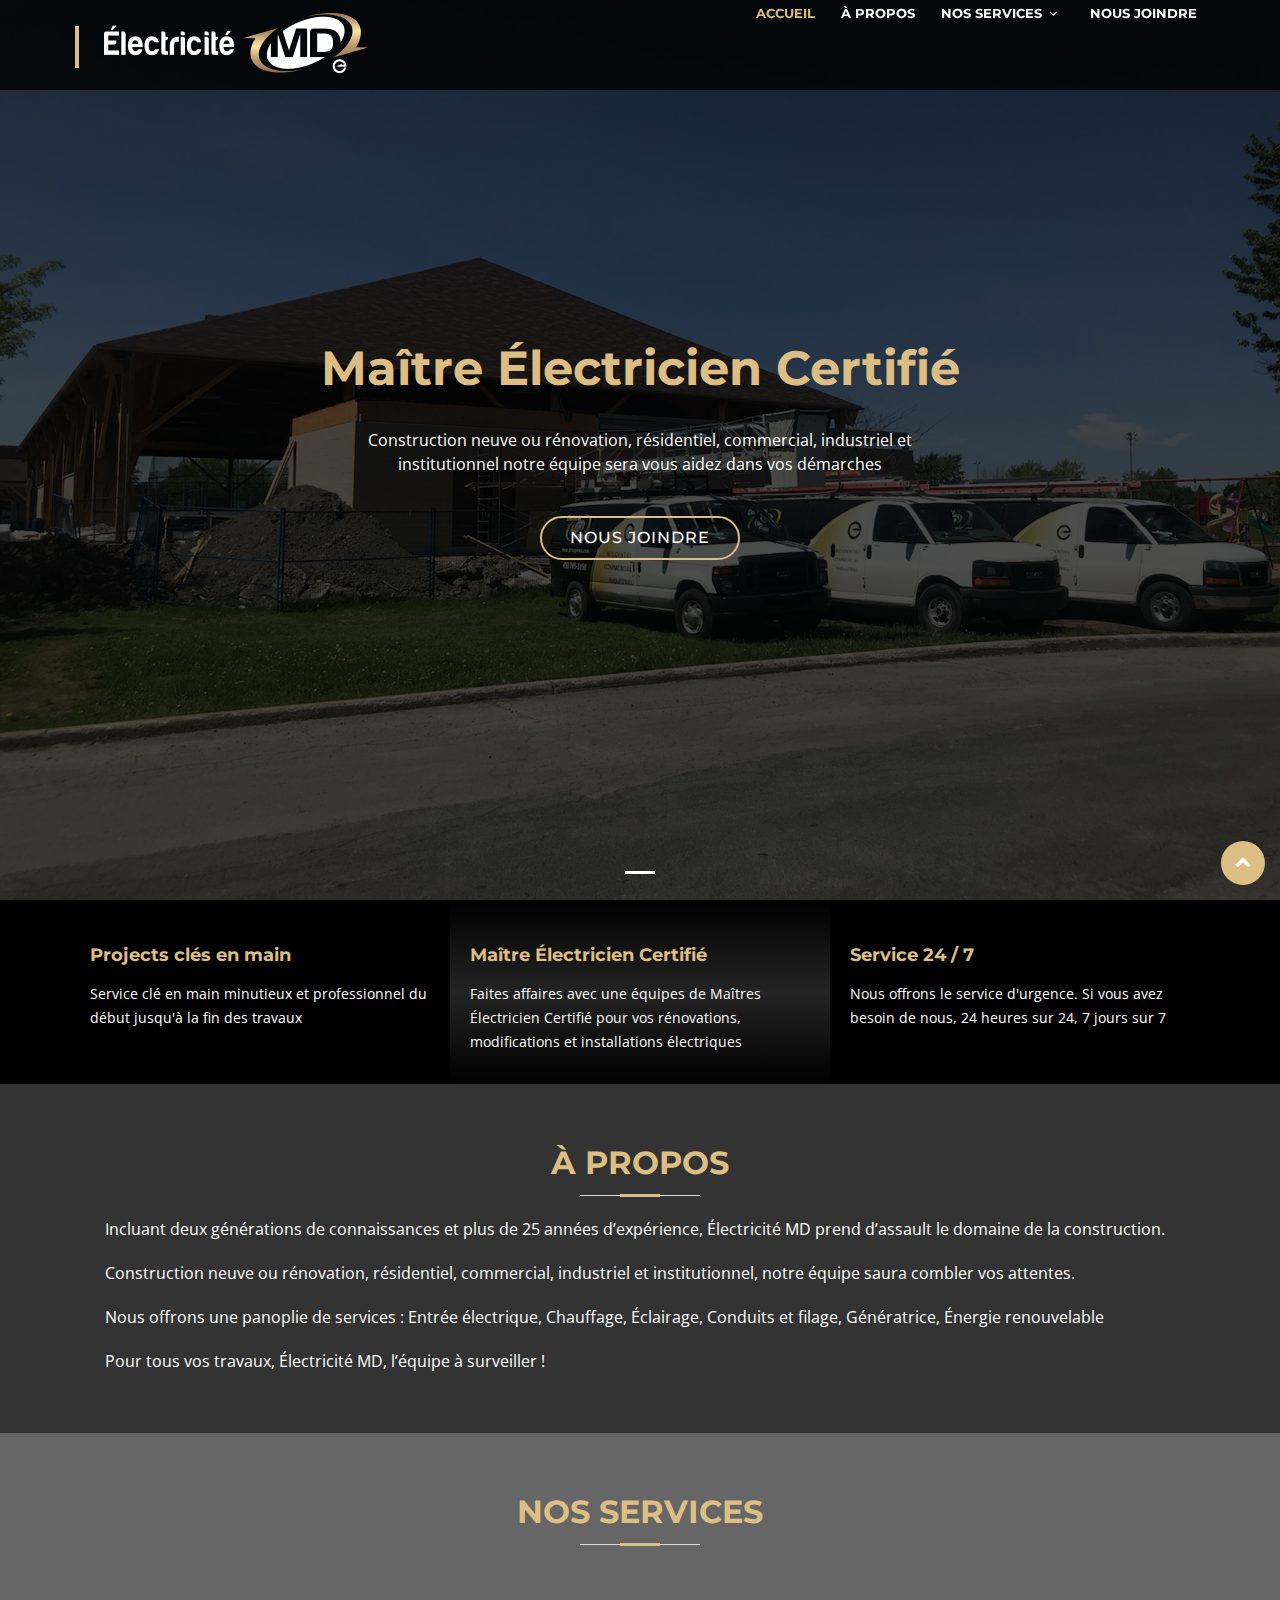
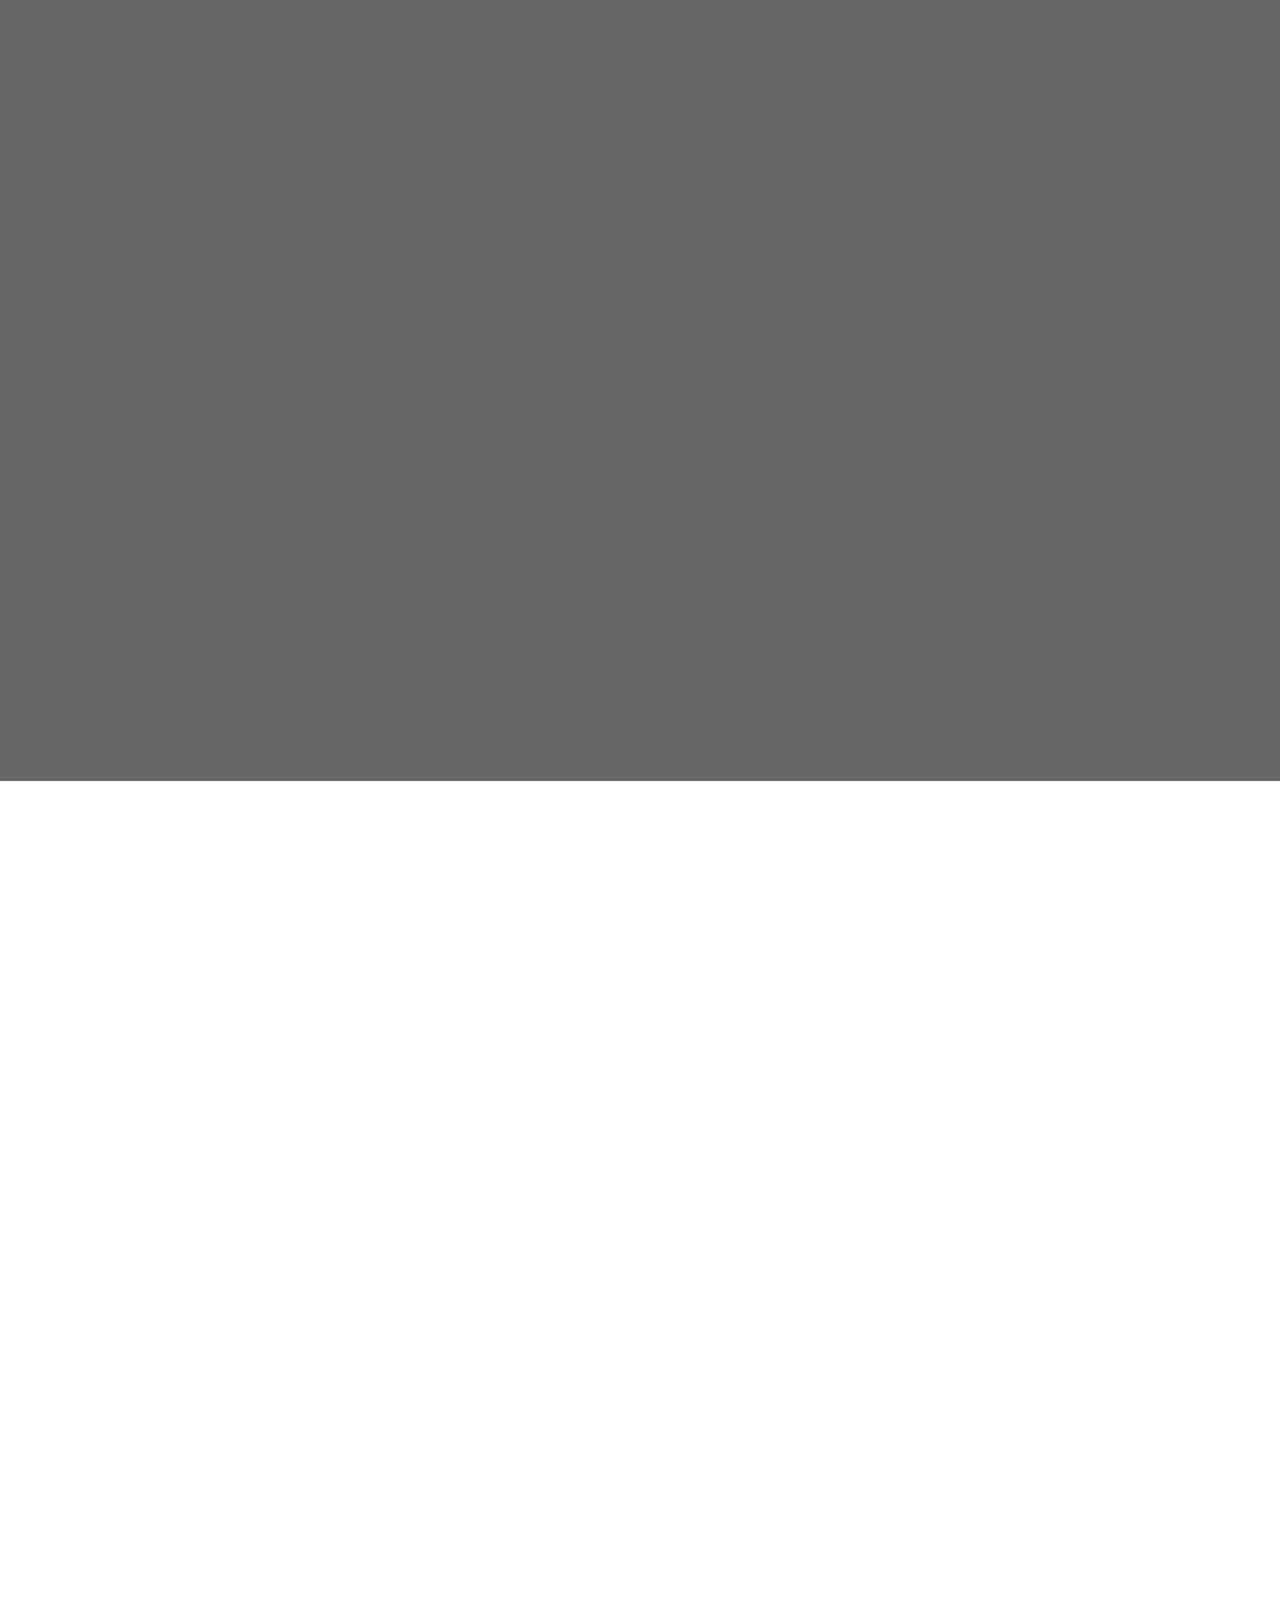
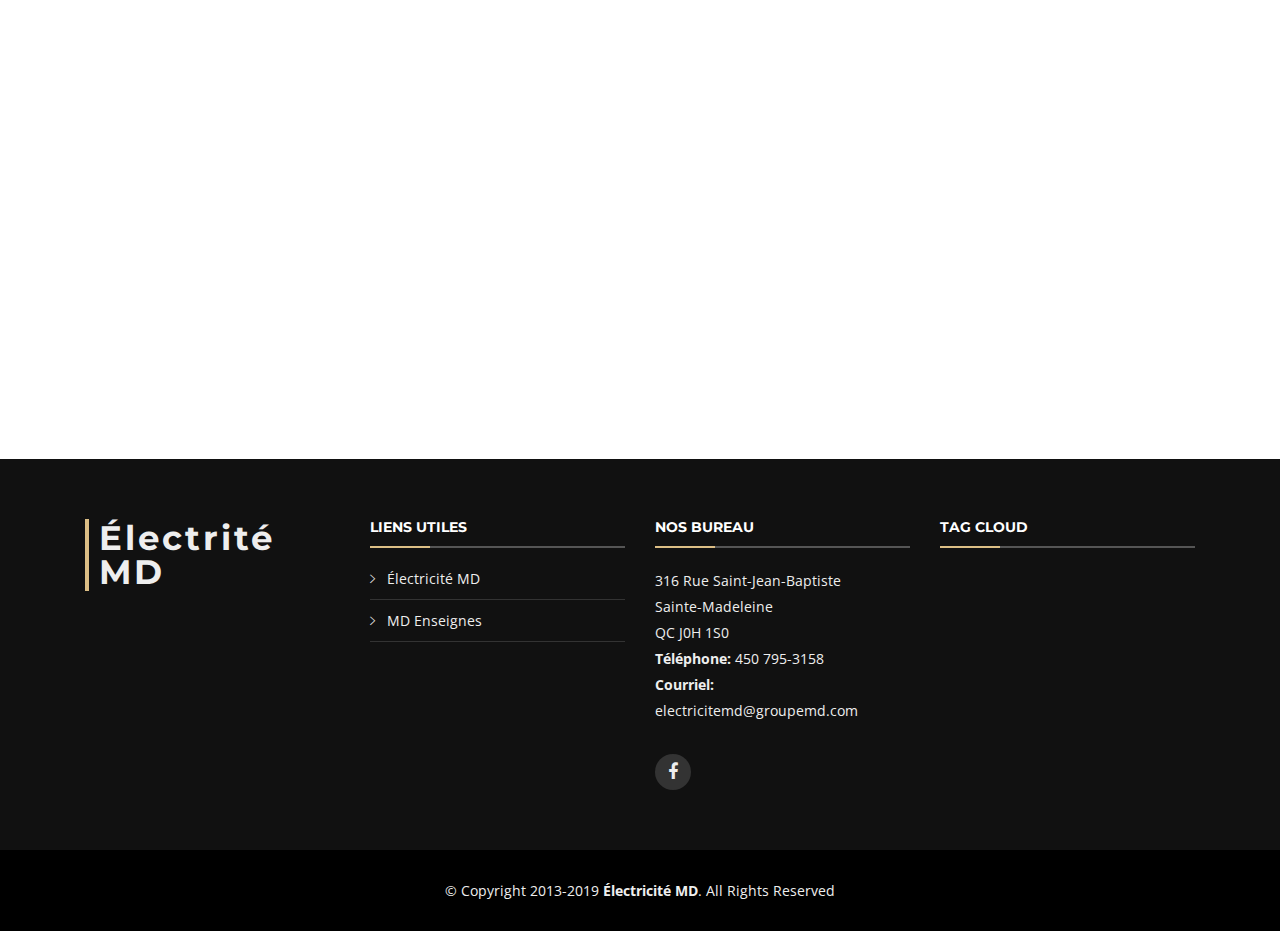
<file: index.html>
<!DOCTYPE html>
<html lang="fr">
<head>
  <meta charset="utf-8">
  <title>Maître Électricien | Entrepreneur Électricien | Électricité MD</title>
  <meta content="width=device-width, initial-scale=1.0" name="viewport">
  <meta content="" name="keywords">
  <meta content="" name="description">
  <link href="img/favicon.png" rel="icon">
  <link href="img/apple-touch-icon.png" rel="apple-touch-icon">
  <link href="https://fonts.googleapis.com/css?family=Open+Sans:300,300i,400,400i,700,700i|Montserrat:300,400,500,700" rel="stylesheet">
  <link href="lib/bootstrap/css/bootstrap.min.css" rel="stylesheet">
  <link href="lib/font-awesome/css/font-awesome.min.css" rel="stylesheet">
  <link href="lib/animate/animate.min.css" rel="stylesheet">
  <link href="lib/ionicons/css/ionicons.min.css" rel="stylesheet">
  <link href="lib/owlcarousel/assets/owl.carousel.min.css" rel="stylesheet">
  <link href="lib/lightbox/css/lightbox.min.css" rel="stylesheet">
  <link href="css/style.css" rel="stylesheet">
</head>

<body>

  <header id="header">
    <div class="container-fluid">

      <div id="logo" class="pull-left">
        <h3><a href="index.html"><img src="image/md_electricite-logo.png" alt="Maître Électricien Rive-Sud" title="Électricité MD" /></a></h3>
      </div>

      <nav id="nav-menu-container">
        <ul class="nav-menu">
          <li class="menu-active"><a href="index.html">Accueil</a></li>
          <li><a href="#about">À Propos</a></li>
          <li class="menu-has-children"><a href="#services">Nos Services</a>
            <ul>
              <li><a href="#">Projets résidentiels</a></li>
              <li><a href="#">Projets commerciaux</a></li>
              <li><a href="#">Projets industriels</a></li>
              <li><a href="#">Projets institutionnels</a></li>
			  <li><a href="#">Installations électriques</a></li>
              <li><a href="#">Réparation électriques</a></li>
            </ul>
          </li>
          <li><a href="#contact">Nous Joindre</a></li>
        </ul>
      </nav>
    </div>
  </header>

  <!--==========================
    Intro Section
  ============================-->
  <section id="intro">
    <div class="intro-container">
      <div id="introCarousel" class="carousel  slide carousel-fade" data-ride="carousel">

        <ol class="carousel-indicators"></ol>

        <div class="carousel-inner" role="listbox">

          <div class="carousel-item active" style="background-image: url('image/electricite-md-saint-hyacinthe.jpg');">
            <div class="carousel-container">
              <div class="carousel-content">
                <h2>Maître Électricien Certifié</h2>
                <p>Construction neuve ou rénovation, résidentiel, commercial, industriel et institutionnel notre équipe sera vous aidez dans vos démarches</p>
                <a href="#contact" class="btn-get-started scrollto">Nous Joindre</a>
              </div>
            </div>
          </div>

        </div>
      </div>
    </div>
  </section><!-- #intro -->

  <main id="main">

    <!--==========================
      Featured Services Section
    ============================-->
    <section id="featured-services">
      <div class="container">
        <div class="row">

          <div class="col-lg-4 box">
            <h4 class="title"><strong>Projects clés en main</strong></h4>
            <p class="description">Service clé en main minutieux et professionnel du début jusqu'à la fin des travaux</p>
          </div>

          <div class="col-lg-4 box box-bg">
            <h4 class="title"><strong>Maître Électricien Certifié</strong></h4>
            <p class="description">Faites affaires avec une équipes de Maîtres Électricien Certifié pour vos rénovations, modifications et installations électriques</p>
          </div>

          <div class="col-lg-4 box">
            <h4 class="title"><strong>Service 24 / 7</strong></h4>
            <p class="description">Nous offrons le service d'urgence. Si vous avez besoin de nous, 24 heures sur 24, 7 jours sur 7</p>
          </div>

        </div>
      </div>
    </section>

    <!--==========================
      About Us Section
    ============================-->
    <section id="about">
      <div class="container">

        <header class="section-header">
          <h3>À Propos</h3>
        </header>
		<div class="about-col">
		  <p>Incluant deux générations de connaissances et plus de 25 années d’expérience, Électricité MD prend d’assault le domaine de la construction.</p>
		  <p>Construction neuve ou rénovation, résidentiel, commercial, industriel et institutionnel, notre équipe saura combler vos attentes.</p>
		  <p>Nous offrons une panoplie de services :
		  Entrée électrique, Chauffage, Éclairage, Conduits et filage, Génératrice, Énergie renouvelable</p>
		  <p>Pour tous vos travaux, Électricité MD, l’équipe à surveiller !</p>
		</div>
      </div>
    </section><!-- #about -->

    <!--==========================
      Services Section
    ============================-->
    <section id="services">
      <div class="container">

        <header class="section-header">
          <h3>Nos Services</h3>
          <p></p>
        </header>
		
		<div class="row services-cols">

          <div class="col-md-4 wow fadeInUp">
            <div class="services-col">
              <div class="img">
                <img src="img/about-mission.jpg" alt="" class="img-fluid">
              </div>
              <h2 class="title"><a href="#">Projets résidentiels</a></h2>
              <p>Construction neuve, rénovation, chauffage, plancher chauffant, inspection.</p>
            </div>
          </div>

          <div class="col-md-4 wow fadeInUp" data-wow-delay="0.1s">
            <div class="services-col">
              <div class="img">
                <img src="img/about-plan.jpg" alt="" class="img-fluid">
              </div>
              <h2 class="title"><a href="#">Projets commerciaux</a></h2>
              <p>Rénovation de commerce ou construction neuve.</p>
            </div>
          </div>

          <div class="col-md-4 wow fadeInUp" data-wow-delay="0.2s">
            <div class="services-col">
              <div class="img">
                <img src="img/about-vision.jpg" alt="" class="img-fluid">
              </div>
              <h2 class="title"><a href="#">Projets industriels</a></h2>
              <p>asdasdasd</p>
            </div>
          </div>
		  
		  <div class="col-md-4 wow fadeInUp">
            <div class="services-col">
              <div class="img">
                <img src="img/about-mission.jpg" alt="" class="img-fluid">
              </div>
              <h2 class="title"><a href="#">Projets institutionnels</a></h2>
              <p>asdasd</p>
            </div>
          </div>

          <div class="col-md-4 wow fadeInUp" data-wow-delay="0.1s">
            <div class="services-col">
              <div class="img">
                <img src="img/about-plan.jpg" alt="" class="img-fluid">
              </div>
              <h2 class="title"><a href="#">Installations électriques</a></h2>
              <p>asdasdasd</p>
            </div>
          </div>

          <div class="col-md-4 wow fadeInUp" data-wow-delay="0.2s">
            <div class="services-col">
              <div class="img">
                <img src="img/about-vision.jpg" alt="" class="img-fluid">
              </div>
              <h2 class="title"><a href="#">Réparation électriques</a></h2>
              <p>asdasdasd</p>
            </div>
          </div>

        </div>
      </div>
    </section><!-- #services -->

    <!--==========================
      entrepreneur Section
    ============================-->
    <section id="entrepreneur" class="wow fadeInUp">
      <div class="container">

        <header class="section-header">
          <h3>ENTREPRENEUR ÉLECTRICIEN CERTIFIÉ</h3>
        </header>
	  <div class="container text-center">
        <p>Service d'urgence 24h sur 24, 7 jours sur 7, 365 jours par année</p>
        <p></p>
      </div>

	  <div class="container text-center">
        <img border="2" alt="" src="image/apchq.png"></img>
	    <img border="2" alt="" src="image/corporation-des-maitres-electricien-du-quebec.png"></img>
      </div>

      </div>
    </section><!-- #entrepreneur -->

    <!--==========================
      Contact Section
    ============================-->
<section id=contact class="section-bg wow fadeInUp">
<div class=container>
<div class=section-header>
<h3>Nous Joindre</h3>
<p>Électricité MD Enseignes</p>
</div>
<div class="row contact-info">
<div class=col-md-4>
<div class=contact-address>
<i class=ion-ios-location-outline></i>
<h3>Bureau</h3>
<address>316 Rue Saint-Jean-Baptiste, Sainte-Madeleine, QC J0H 1S0</address>
</div>
</div>
<div class=col-md-4>
<div class=contact-phone>
<i class=ion-ios-telephone-outline></i>
<h3>Téléphone</h3>
<p><a href="tel:+14507953158">450 795-3158</a></p>
</div>
</div>
<div class=col-md-4>
<div class=contact-email>
<i class=ion-ios-email-outline></i>
<h3>Email</h3>
<p><a href="mailto:mdenseignes@groupemd.com">electricitemd@groupemd.com</a></p>
</div>
</div>
</div>
<div class=form>
<div id=sendmessage>Votre message a été envoyé. Nous vous remercions!</div>
<div id=errormessage></div>
<form action="" method=post role=form class=contactForm>
<div class=form-row>
<div class="form-group col-md-6">
<input name=name class=form-control id=name placeholder="Votre Nom" data-rule=minlen:4 data-msg="S'il vous plaît entrer au moins 4 caractères"/>
<div class=validation></div>
</div>
<div class="form-group col-md-6">
<input type=email class=form-control name=email id=email placeholder="Votre Courriel" data-rule=email data-msg="S'il vous plaît entrer un email valide"/>
<div class=validation></div>
</div>
</div>
<div class=form-group>
<input class=form-control name=subject id=subject placeholder=Sujet data-rule=minlen:4 data-msg="Veuillez entrer au moins 8 caractères"/>
<div class=validation></div>
</div>
<div class=form-group>
<textarea class=form-control name=message rows=5 data-rule=required data-msg="S'il vous plaît écrivez quelque chose pour nous" placeholder=Message></textarea>
<div class=validation></div>
</div>
<div class=text-center><button type=submit>Envoyer</button></div>
</form>
</div>
</div>
</section>

  </main>

  <!--==========================
    Footer
  ============================-->
  <footer id="footer">
    <div class="footer-top">
      <div class="container">
        <div class="row">

          <div class="col-lg-3 col-md-6 footer-info">
            <h3>Électrité MD</h3>
            <p></p>
          </div>

          <div class="col-lg-3 col-md-6 footer-links">
            <h4>Liens Utiles</h4>
            <ul>
              <li><i class="ion-ios-arrow-right"></i> <a href="#">Électricité MD</a></li>
              <li><i class="ion-ios-arrow-right"></i> <a href="#">MD Enseignes</a></li>

            </ul>
          </div>

          <div class="col-lg-3 col-md-6 footer-contact">
            <h4>Nos Bureau</h4>
            <p>
              316 Rue Saint-Jean-Baptiste <br>
              Sainte-Madeleine <br>
              QC J0H 1S0 <br>
              <strong>Téléphone:</strong> 450 795-3158<br>
              <strong>Courriel:</strong> electricitemd@groupemd.com<br>
            </p>

            <div class="social-links">
              <a href="#" class="facebook"><i class="fa fa-facebook"></i></a>
            </div>

          </div>

          <div class="col-lg-3 col-md-6 footer-newsletter">
            <h4>Tag Cloud</h4>
            <p></p>
          </div>

        </div>
      </div>
    </div>

    <div class="container">
      <div class="copyright">
        &copy; Copyright 2013-2019 <strong>Électricité MD</strong>. All Rights Reserved
      </div>
    </div>
  </footer>

  <a href="#" class="back-to-top"><i class="fa fa-chevron-up"></i></a>

  <script src="lib/jquery/jquery.min.js"></script>
  <script src="lib/jquery/jquery-migrate.min.js"></script>
  <script src="lib/bootstrap/js/bootstrap.bundle.min.js"></script>
  <script src="lib/easing/easing.min.js"></script>
  <script src="lib/superfish/hoverIntent.js"></script>
  <script src="lib/superfish/superfish.min.js"></script>
  <script src="lib/wow/wow.min.js"></script>
  <script src="lib/waypoints/waypoints.min.js"></script>
  <script src="lib/counterup/counterup.min.js"></script>
  <script src="lib/owlcarousel/owl.carousel.min.js"></script>
  <script src="lib/isotope/isotope.pkgd.min.js"></script>
  <script src="lib/lightbox/js/lightbox.min.js"></script>
  <script src="lib/touchSwipe/jquery.touchSwipe.min.js"></script>

  <script src="contactform/contactform.js"></script>

  <script src="js/main.js"></script>

</body>
</html>
</file>
<file: css/style.css>
body {
  background: #fff;
  color: #666666;
  font-family: "Open Sans", sans-serif;
}

a {
  color: #18d26e;
  transition: 0.5s;
}

a:hover, a:active, a:focus {
  color: #dcbe85;
  outline: none;
  text-decoration: none;
}

p {
  padding: 0;
  margin: 0 0 30px 0;
}

h1, h2, h3, h4, h5, h6 {
  font-family: "Montserrat", sans-serif;
  font-weight: 400;
  margin: 0 0 20px 0;
  padding: 0;
}

/* Back to top button */
.back-to-top {
  position: fixed;
  display: none;
  background: #dcbe85;
  color: #fff;
  display: inline-block;
  width: 44px;
  height: 44px;
  text-align: center;
  line-height: 1;
  font-size: 16px;
  border-radius: 50%;
  right: 15px;
  bottom: 15px;
  transition: background 0.5s;
  z-index: 11;
}

.back-to-top i {
  padding-top: 12px;
  color: #fff;
}

@media (max-width: 768px) {
  .back-to-top {
    bottom: 15px;
  }
}

/*--------------------------------------------------------------
# Header
--------------------------------------------------------------*/
#header{padding:0px 0;height:90px;position:fixed;left:0;top:0;right:0;transition:all 0.5s;z-index:997;background:rgba(0, 0, 0, 0.8);}
#header.header-scrolled{background:rgba(0, 0, 0, 0.9);padding:20px 0;height:110px;transition:all 0.5s;}
#header #logo{float:left;}
@media (min-width:1152px){#header #logo{padding-left:60px;}
}
#header #logo h3{font-size:34px;margin:0;padding:0;line-height:1;font-family:"Montserrat", sans-serif;font-weight:700;}
#header #logo h3 a, #header #logo h3 a:hover{color:#fff;padding-left:10px;border-left:4px solid #dcbe85;}
#header #logo img{padding:0;margin:0;}
@media (max-width:1152px){#header #logo h1{font-size:28px;}
#header #logo img{max-height:40px;}
}

/*--------------------------------------------------------------
# Intro Section
--------------------------------------------------------------*/
#intro {
  display: table;
  width: 100%;
  height: 100vh;
  background: #000;
}

#intro .carousel-item {
  width: 100%;
  height: 100vh;
  background-size: cover;
  background-position: center;
  background-repeat: no-repeat;
}

#intro .carousel-item::before {
  content: '';
  background-color: rgba(0, 0, 0, 0.7);
  position: absolute;
  height: 100%;
  width: 100%;
  top: 0;
  right: 0;
  left: 0;
  bottom: 0;
}

#intro .carousel-container {
  display: flex;
  justify-content: center;
  align-items: center;
  position: absolute;
  bottom: 0;
  top: 0;
  left: 0;
  right: 0;
}

#intro .carousel-content {
  text-align: center;
}

#intro h2 {
  color: #dcbe85;
  margin-bottom: 30px;
  font-size: 48px;
  font-weight: 700;
}

@media (max-width: 768px) {
  #intro h2 {
    font-size: 28px;
  }
}

#intro p {
  width: 80%;
  margin: 0 auto 30px auto;
  color: #fff;
}

@media (min-width: 1024px) {
  #intro p {
    width: 60%;
  }
}

#intro .carousel-fade .carousel-inner .carousel-item {
  -webkit-transition-property: opacity;
  transition-property: opacity;
}

#intro .carousel-fade .carousel-inner .carousel-item,
#intro .carousel-fade .carousel-inner .active.carousel-item-left,
#intro .carousel-fade .carousel-inner .active.carousel-item-right {
  opacity: 0;
}

#intro .carousel-fade .carousel-inner .active,
#intro .carousel-fade .carousel-inner .carousel-item-next.carousel-item-left,
#intro .carousel-fade .carousel-inner .carousel-item-prev.carousel-item-right {
  opacity: 1;
  transition: 0.5s;
}

#intro .carousel-fade .carousel-inner .carousel-item-next,
#intro .carousel-fade .carousel-inner .carousel-item-prev,
#intro .carousel-fade .carousel-inner .active.carousel-item-left,
#intro .carousel-fade .carousel-inner .active.carousel-item-right {
  left: 0;
  -webkit-transform: translate3d(0, 0, 0);
  transform: translate3d(0, 0, 0);
}

#intro .carousel-control-prev, #intro .carousel-control-next {
  width: 10%;
}

@media (min-width: 1024px) {
  #intro .carousel-control-prev, #intro .carousel-control-next {
    width: 5%;
  }
}

#intro .carousel-control-next-icon, #intro .carousel-control-prev-icon {
  background: none;
  font-size: 32px;
  line-height: 1;
}

#intro .carousel-indicators li {
  cursor: pointer;
}

#intro .btn-get-started {
  font-family: "Montserrat", sans-serif;
  text-transform: uppercase;
  font-weight: 500;
  font-size: 16px;
  letter-spacing: 1px;
  display: inline-block;
  padding: 8px 28px;
  border-radius: 25px;
  transition: 0.5s;
  margin-top: 10px;
  border: 2px solid #dcbe85;
  color: #fff;
}

#intro .btn-get-started:hover {
  background: #dcbe85;
  border: 2px solid #dcbe85;
}

/*--------------------------------------------------------------
# Navigation Menu
--------------------------------------------------------------*/
/* Nav Menu Essentials */
.nav-menu, .nav-menu * {
  margin: 0;
  padding: 0;
  list-style: none;
}

.nav-menu ul {
  position: absolute;
  display: none;
  top: 100%;
  left: 0;
  z-index: 99;
}

.nav-menu li {
  position: relative;
  white-space: nowrap;
}

.nav-menu > li {
  float: left;
}

.nav-menu li:hover > ul,
.nav-menu li.sfHover > ul {
  display: block;
}

.nav-menu ul ul {
  top: 0;
  left: 100%;
}

.nav-menu ul li {
  min-width: 180px;
}

/* Nav Menu Arrows */
.sf-arrows .sf-with-ul {
  padding-right: 30px;
}

.sf-arrows .sf-with-ul:after {
  content: "\f107";
  position: absolute;
  right: 15px;
  font-family: FontAwesome;
  font-style: normal;
  font-weight: normal;
}

.sf-arrows ul .sf-with-ul:after {
  content: "\f105";
}

/* Nav Meu Container */
#nav-menu-container {
  float: right;
  margin: 0;
}

@media (min-width: 1024px) {
  #nav-menu-container {
    padding-right: 60px;
  }
}

@media (max-width: 768px) {
  #nav-menu-container {
    display: none;
  }
}

/* Nav Meu Styling */
.nav-menu a {
  padding: 0 8px 10px 8px;
  text-decoration: none;
  display: inline-block;
  color: #fff;
  font-family: "Montserrat", sans-serif;
  font-weight: 700;
  font-size: 13px;
  text-transform: uppercase;
  outline: none;
}

.nav-menu li:hover > a, .nav-menu > .menu-active > a {
  color: #dcbe85;
}

.nav-menu > li {
  margin-left: 10px;
}

.nav-menu ul {
  margin: 4px 0 0 0;
  padding: 10px;
  box-shadow: 0px 0px 30px rgba(127, 137, 161, 0.25);
  background: #fff;
}

.nav-menu ul li {
  transition: 0.3s;
}

.nav-menu ul li a {
  padding: 10px;
  color: #333;
  transition: 0.3s;
  display: block;
  font-size: 13px;
  text-transform: none;
}

.nav-menu ul li:hover > a {
  color: #dcbe85;
}

.nav-menu ul ul {
  margin: 0;
}

/* Mobile Nav Toggle */
#mobile-nav-toggle {
  position: fixed;
  right: 0;
  top: 0;
  z-index: 999;
  margin: 20px 20px 0 0;
  border: 0;
  background: none;
  font-size: 24px;
  display: none;
  transition: all 0.4s;
  outline: none;
  cursor: pointer;
}

#mobile-nav-toggle i {
  color: #fff;
}

@media (max-width: 768px) {
  #mobile-nav-toggle {
    display: inline;
  }
}

/* Mobile Nav Styling */
#mobile-nav {
  position: fixed;
  top: 0;
  padding-top: 18px;
  bottom: 0;
  z-index: 998;
  background: rgba(0, 0, 0, 0.8);
  left: -260px;
  width: 260px;
  overflow-y: auto;
  transition: 0.4s;
}

#mobile-nav ul {
  padding: 0;
  margin: 0;
  list-style: none;
}

#mobile-nav ul li {
  position: relative;
}

#mobile-nav ul li a {
  color: #fff;
  font-size: 13px;
  text-transform: uppercase;
  overflow: hidden;
  padding: 10px 22px 10px 15px;
  position: relative;
  text-decoration: none;
  width: 100%;
  display: block;
  outline: none;
  font-weight: 700;
  font-family: "Montserrat", sans-serif;
}

#mobile-nav ul li a:hover {
  color: #fff;
}

#mobile-nav ul li li {
  padding-left: 30px;
}

#mobile-nav ul .menu-has-children i {
  position: absolute;
  right: 0;
  z-index: 99;
  padding: 15px;
  cursor: pointer;
  color: #fff;
}

#mobile-nav ul .menu-has-children i.fa-chevron-up {
  color: #dcbe85;
}

#mobile-nav ul .menu-has-children li a {
  text-transform: none;
}

#mobile-nav ul .menu-item-active {
  color: #dcbe85;
}

#mobile-body-overly {
  width: 100%;
  height: 100%;
  z-index: 997;
  top: 0;
  left: 0;
  position: fixed;
  background: rgba(0, 0, 0, 0.7);
  display: none;
}

/* Mobile Nav body classes */
body.mobile-nav-active {
  overflow: hidden;
}

body.mobile-nav-active #mobile-nav {
  left: 0;
}

body.mobile-nav-active #mobile-nav-toggle {
  color: #fff;
}

/*--------------------------------------------------------------
# Sections
--------------------------------------------------------------*/
/* Sections Header
--------------------------------*/
.section-header h3 {
  font-size: 32px;
  color: #dcbe85;
  text-transform: uppercase;
  text-align: center;
  font-weight: 700;
  position: relative;
  padding-bottom: 15px;
}

.section-header h3::before {
  content: '';
  position: absolute;
  display: block;
  width: 120px;
  height: 1px;
  background: #ddd;
  bottom: 1px;
  left: calc(50% - 60px);
}

.section-header h3::after {
  content: '';
  position: absolute;
  display: block;
  width: 40px;
  height: 3px;
  background: #dcbe85;
  bottom: 0;
  left: calc(50% - 20px);
}

.section-header p {
  text-align: center;
  padding-bottom: 30px;
  color: #fff;
}

/* Section with background
--------------------------------*/
.section-bg {
  background: #242323;
}

/* Featured Services Section
--------------------------------*/
#featured-services {
  background: #000;
}

#featured-services .box {
  padding: 30px 20px;
}

#featured-services .box-bg {
  background-image: linear-gradient(0deg, #000000 0%, #242323 50%, #000000 100%);
}

#featured-services i {
  color: #dcbe85;
  font-size: 48px;
  display: inline-block;
  line-height: 1;
}

#featured-services h4 {
  font-weight: 400;
  margin: 15px 0;
  font-size: 18px;
  color: #dcbe85;
}

#featured-services p {
  font-size: 14px;
  line-height: 24px;
  color: #fff;
  margin-bottom: 0;
}

/* About Us Section
--------------------------------*/
#about {
  background: url("../image/service/service-background-groupemd.jpg") center top no-repeat fixed;
  background-size: cover;
  padding: 60px 0 40px 0;
  position: relative;
}

#about::before {
  content: '';
  position: absolute;
  left: 0;
  right: 0;
  top: 0;
  bottom: 0;
  background: rgba(0, 0, 0, 0.8);
  z-index: 9;
}

#about .container {
  position: relative;
  z-index: 10;
}

#about .about-col p {
  text-align: left;
  font-size: 16px;
  line-height: 24px;
  color: #fff;
  margin-bottom: 0;
  padding: 0 20px 20px 20px;
}

/* Services Section
--------------------------------*/
#services {
  background: url("../image/service/Électricité-MD-Background-Service-Saint-Hyacinthe.jpeg") center top no-repeat fixed;
  background-size: cover;
  padding: 60px 0 40px 0;
  position: relative;
}

#services::before {
  content: '';
  position: absolute;
  left: 0;
  right: 0;
  top: 0;
  bottom: 0;
  background: rgba(0, 0, 0, 0.6);
  z-index: 9;
}

#services .container {
  position: relative;
  z-index: 10;
}

#services .services-col {
  background: #6666;
  border-radius: 0 0 4px 4px;
  box-shadow: 0px 2px 12px rgba(0, 0, 0, 0.08);
  margin-bottom: 20px;
}

#services .services-col .img {
  position: relative;
}

#services .services-col .img img {
  border-radius: 4px 4px 0 0;
}

#services .services-col .icon {
  width: 64px;
  height: 64px;
  padding-top: 8px;
  text-align: center;
  position: absolute;
  background-color: #dcbe85;
  border-radius: 50%;
  text-align: center;
  border: 4px solid #fff;
  left: calc( 50% - 32px);
  bottom: -30px;
  transition: 0.3s;
}

#services .services-col i {
  font-size: 36px;
  line-height: 1;
  color: #fff;
  transition: 0.3s;
}

#services .services-col:hover .icon {
  background-color: #fff;
}

#services .services-col:hover i {
  color: #dcbe85;
}

#services .services-col h2 {
  color: #dcbe85;
  text-align: center;
  font-weight: 700;
  font-size: 20px;
  padding: 0;
  margin: 40px 0 12px 0;
}

#services .services-col h2 a {
  color: #dcbe85;
}

#services .services-col h2 a:hover {
  color: #fff;
}

#services .services-col p {
  font-size: 14px;
  line-height: 24px;
  color: #fff;
  margin-bottom: 0;
  padding: 0 20px 20px 20px;
}


/* entrepreneur Section
--------------------------------*/
#entrepreneur {
  background: #000;
  padding: 60px 0;
}

#entrepreneur img {
  max-width: 100%;
  transition: 0.3s;
  padding: 15px 0;
  display: relative;
  margin-left: auto;
  margin-right: auto;
}

#entrepreneur p {
  color: #fff;
}


/* Contact Section
--------------------------------*/
#contact {
  padding: 60px 0;
}

#contact .contact-info {
  margin-bottom: 20px;
  text-align: center;
}

#contact .contact-info i {
  font-size: 48px;
  display: inline-block;
  margin-bottom: 10px;
  color: #dcbe85;
}

#contact .contact-info address, #contact .contact-info p {
  margin-bottom: 0;
  color: #fff;
}

#contact .contact-info h3 {
  font-size: 18px;
  margin-bottom: 15px;
  font-weight: bold;
  text-transform: uppercase;
  color: #fff;
}

#contact .contact-info a {
  color: #fff;
}

#contact .contact-info a:hover {
  color: #dcbe85;
}

#contact .contact-address, #contact .contact-phone, #contact .contact-email {
  margin-bottom: 20px;
}

@media (min-width: 768px) {
  #contact .contact-address, #contact .contact-phone, #contact .contact-email {
    padding: 20px 0;
  }
}

@media (min-width: 768px) {
  #contact .contact-phone {
    border-left: 1px solid #ddd;
    border-right: 1px solid #ddd;
  }
}

#contact .form #sendmessage {
  color: #dcbe85;
  border: 1px solid #dcbe85;
  display: none;
  text-align: center;
  padding: 15px;
  font-weight: 600;
  margin-bottom: 15px;
}

#contact .form #errormessage {
  color: red;
  display: none;
  border: 1px solid red;
  text-align: center;
  padding: 15px;
  font-weight: 600;
  margin-bottom: 15px;
}

#contact .form #sendmessage.show, #contact .form #errormessage.show, #contact .form .show {
  display: block;
}

#contact .form .validation {
  color: red;
  display: none;
  margin: 0 0 20px;
  font-weight: 400;
  font-size: 13px;
}

#contact .form input, #contact .form textarea {
  padding: 10px 14px;
  border-radius: 0;
  box-shadow: none;
  font-size: 15px;
}

#contact .form button[type="submit"] {
  background: #dcbe85;
  border: 0;
  padding: 10px 30px;
  color: #fff;
  transition: 0.4s;
  cursor: pointer;
}

#contact .form button[type="submit"]:hover {
  background: #13a456;
}

/*--------------------------------------------------------------
# Footer
--------------------------------------------------------------*/
#footer {
  background: #000;
  padding: 0 0 30px 0;
  color: #eee;
  font-size: 14px;
}

#footer .footer-top {
  background: #111;
  padding: 60px 0 30px 0;
}

#footer .footer-top .footer-info {
  margin-bottom: 30px;
}

#footer .footer-top .footer-info h3 {
  font-size: 34px;
  margin: 0 0 20px 0;
  padding: 2px 0 2px 10px;
  line-height: 1;
  font-family: "Montserrat", sans-serif;
  font-weight: 700;
  letter-spacing: 3px;
  border-left: 4px solid #dcbe85;
}

#footer .footer-top .footer-info p {
  font-size: 14px;
  line-height: 24px;
  margin-bottom: 0;
  font-family: "Montserrat", sans-serif;
  color: #eee;
}

#footer .footer-top .social-links a {
  font-size: 18px;
  display: inline-block;
  background: #333;
  color: #eee;
  line-height: 1;
  padding: 8px 0;
  margin-right: 4px;
  border-radius: 50%;
  text-align: center;
  width: 36px;
  height: 36px;
  transition: 0.3s;
}

#footer .footer-top .social-links a:hover {
  background: #dcbe85;
  color: #fff;
}

#footer .footer-top h4 {
  font-size: 14px;
  font-weight: bold;
  color: #fff;
  text-transform: uppercase;
  position: relative;
  padding-bottom: 12px;
}

#footer .footer-top h4::before, #footer .footer-top h4::after {
  content: '';
  position: absolute;
  left: 0;
  bottom: 0;
  height: 2px;
}

#footer .footer-top h4::before {
  right: 0;
  background: #555;
}

#footer .footer-top h4::after {
  background: #dcbe85;
  width: 60px;
}

#footer .footer-top .footer-links {
  margin-bottom: 30px;
}

#footer .footer-top .footer-links ul {
  list-style: none;
  padding: 0;
  margin: 0;
}

#footer .footer-top .footer-links ul i {
  padding-right: 8px;
  color: #ddd;
}

#footer .footer-top .footer-links ul li {
  border-bottom: 1px solid #333;
  padding: 10px 0;
}

#footer .footer-top .footer-links ul li:first-child {
  padding-top: 0;
}

#footer .footer-top .footer-links ul a {
  color: #eee;
}

#footer .footer-top .footer-links ul a:hover {
  color: #dcbe85;
}

#footer .footer-top .footer-contact {
  margin-bottom: 30px;
}

#footer .footer-top .footer-contact p {
  line-height: 26px;
}

#footer .footer-top .footer-newsletter {
  margin-bottom: 30px;
}

#footer .footer-top .footer-newsletter input[type="email"] {
  border: 0;
  padding: 6px 8px;
  width: 65%;
}

#footer .footer-top .footer-newsletter input[type="submit"] {
  background: #dcbe85;
  border: 0;
  width: 35%;
  padding: 6px 0;
  text-align: center;
  color: #fff;
  transition: 0.3s;
  cursor: pointer;
}

#footer .footer-top .footer-newsletter input[type="submit"]:hover {
  background: #13a456;
}

#footer .copyright {
  text-align: center;
  padding-top: 30px;
}
</file>
